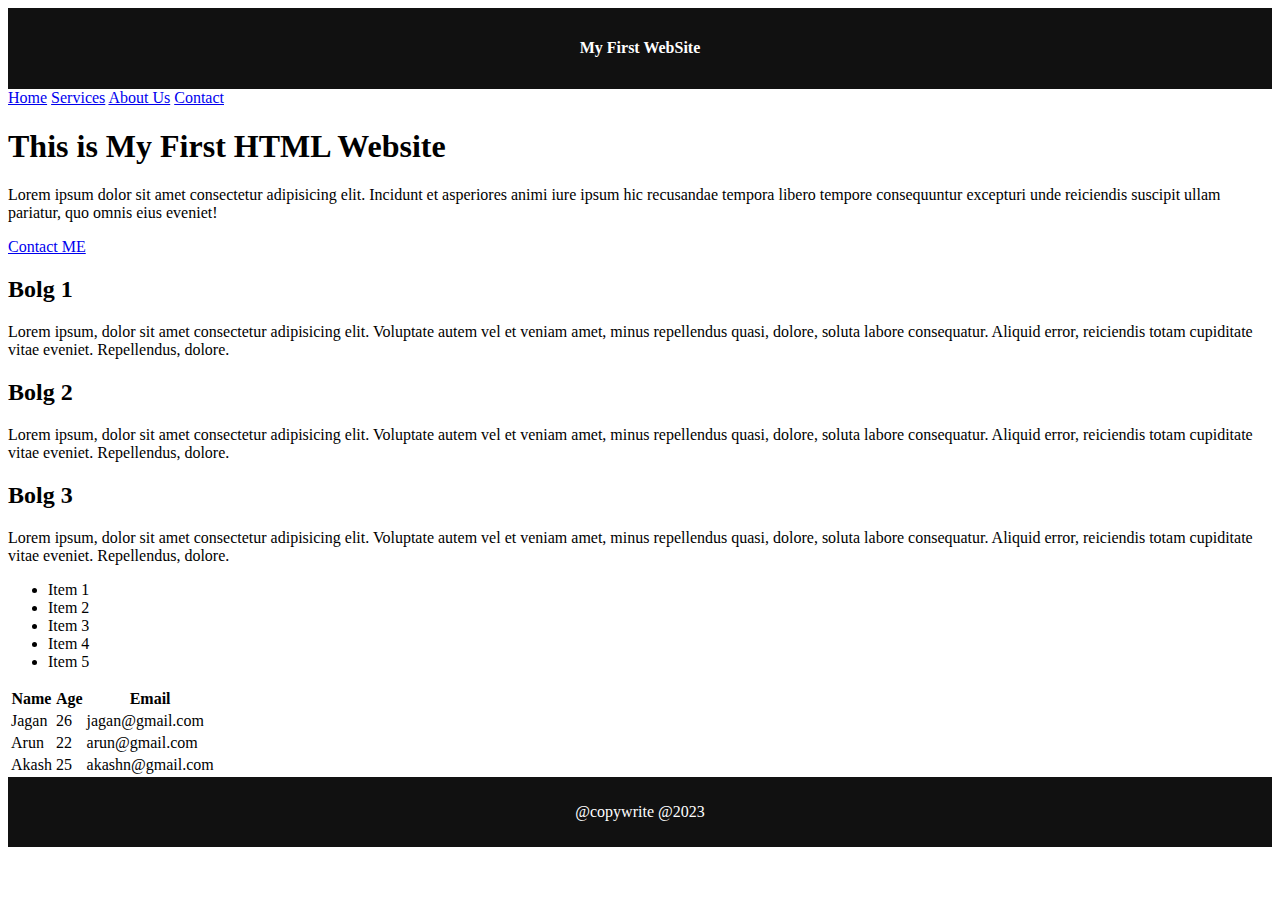
<file: 2-html website/index.html>
<!DOCTYPE html>
<html lang="en">
<head>
    <meta charset="UTF-8">
    <meta http-equiv="X-UA-Compatible" content="IE=edge">
    <meta name="viewport" content="width=device-width, initial-scale=1.0">
    <title>This is my first Website</title>
</head>
<body>

    <header style="background-color: #111111; text-align: center; color: #ffffff; padding: 10px;">
        <h4>My First WebSite</h4>
    </header>

    <nav>
        <a href="./index.html">Home</a>
        <a href="./services.html">Services</a>
        <a href="./about.html">About Us</a>
        <a href="./contact.html">Contact</a>
    </nav>

    <section title="banner">
         <h1>This is My First HTML Website</h1>
         <p>Lorem ipsum dolor sit amet consectetur adipisicing elit. Incidunt et 
            asperiores animi iure ipsum hic recusandae tempora libero tempore consequuntur 
            excepturi unde reiciendis suscipit ullam pariatur, quo omnis eius eveniet!</p>
          <a href="./contact.html">Contact ME</a>   
    </section>

    <section title="blog">
        <div>
            <h2>Bolg 1</h2> 
            <p>Lorem ipsum, dolor sit amet consectetur adipisicing elit. 
                Voluptate autem vel et veniam amet, minus repellendus quasi, 
                dolore, soluta labore consequatur. Aliquid error, reiciendis 
                totam cupiditate vitae eveniet. Repellendus, dolore.</p>
        </div>
        <div>
            <h2>Bolg 2</h2> 
            <p>Lorem ipsum, dolor sit amet consectetur adipisicing elit. 
                Voluptate autem vel et veniam amet, minus repellendus quasi, 
                dolore, soluta labore consequatur. Aliquid error, reiciendis 
                totam cupiditate vitae eveniet. Repellendus, dolore.</p>
        </div>
        <div>
            <h2>Bolg 3</h2> 
            <p>Lorem ipsum, dolor sit amet consectetur adipisicing elit. 
                Voluptate autem vel et veniam amet, minus repellendus quasi, 
                dolore, soluta labore consequatur. Aliquid error, reiciendis 
                totam cupiditate vitae eveniet. Repellendus, dolore.</p>
        </div>
    </section>
    <section title="list">
        <ul>
            <li>Item 1</li>
            <li>Item 2</li>
            <li>Item 3</li>
            <li>Item 4</li>
            <li>Item 5</li>
        </ul>
    </section>

    <section title="show-user">
        <table>
           <thead>
                <tr>
                    <th>Name</th>
                    <th>Age</th>
                    <th>Email</th>
                </tr>
           </thead>
           <tbody>
                <tr>
                    <td>Jagan</td>
                    <td>26</td>
                    <td>jagan@gmail.com</td>
                </tr>
                <tr>
                    <td>Arun</td>
                    <td>22</td>
                    <td>arun@gmail.com</td>
                </tr>
                <tr>
                    <td>Akash</td>
                    <td>25</td>
                    <td>akashn@gmail.com</td>
                </tr>
           </tbody>
        </table>
    </section>

    <footer style="background-color: #111111; text-align: center; color: #ffffff; padding: 10px;">
        <p>@copywrite @2023</p>
    </footer>

</body>
</html>
</file>
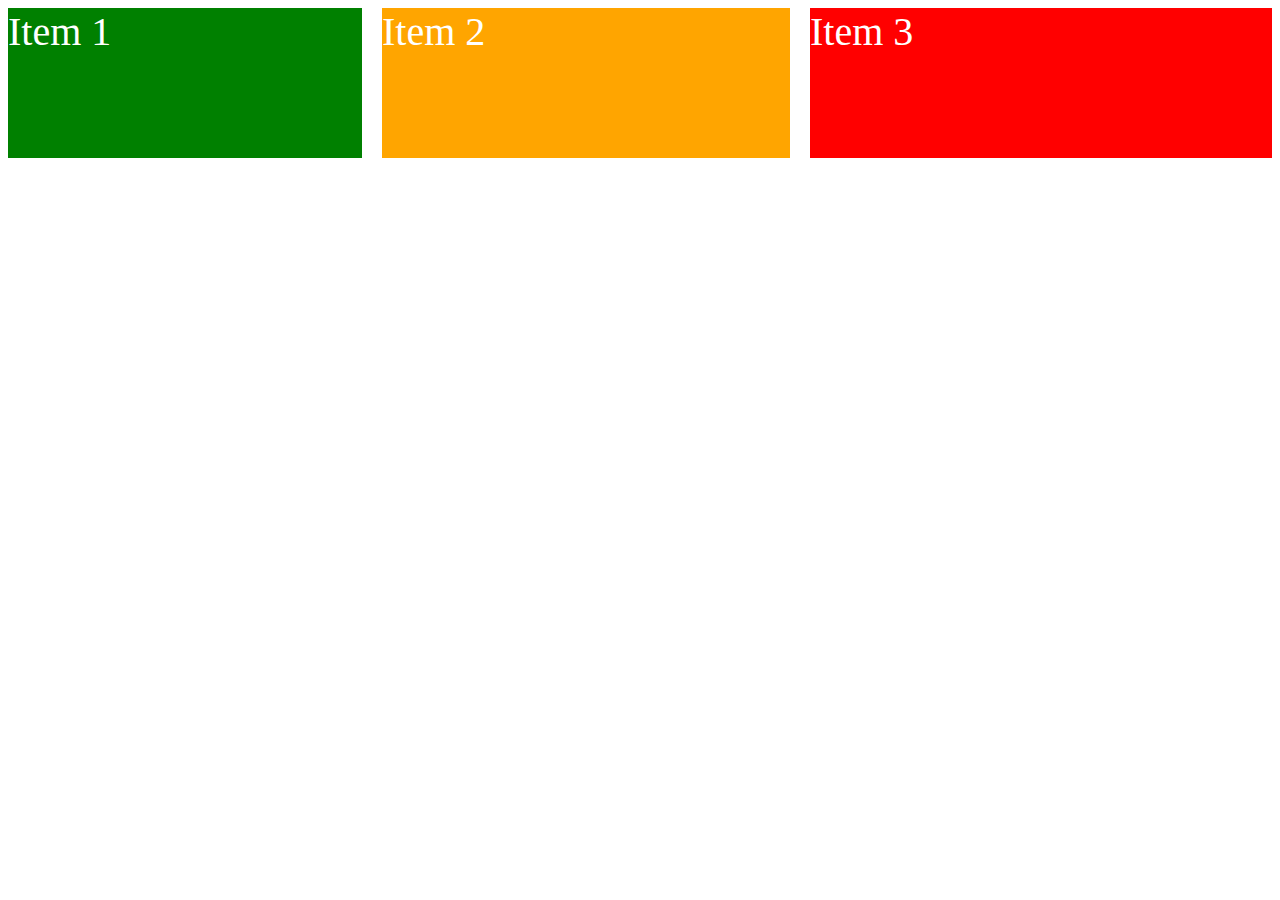
<file: 5-flexbox/index.html>
<!DOCTYPE html>
<html lang="en">
<head>
    <meta charset="UTF-8">
    <meta http-equiv="X-UA-Compatible" content="IE=edge">
    <meta name="viewport" content="width=device-width, initial-scale=1.0">
    <title>FLEXBOX</title>
    <link rel="stylesheet" href="style.css">
</head>
<body>
    <div class="flex-parent">
    <div class="flex-child">Item 1</div>
    <div class="flex-child">Item 2</div>
    <div class="flex-child">Item 3</div>
    </div>
</body>
</html>
</file>
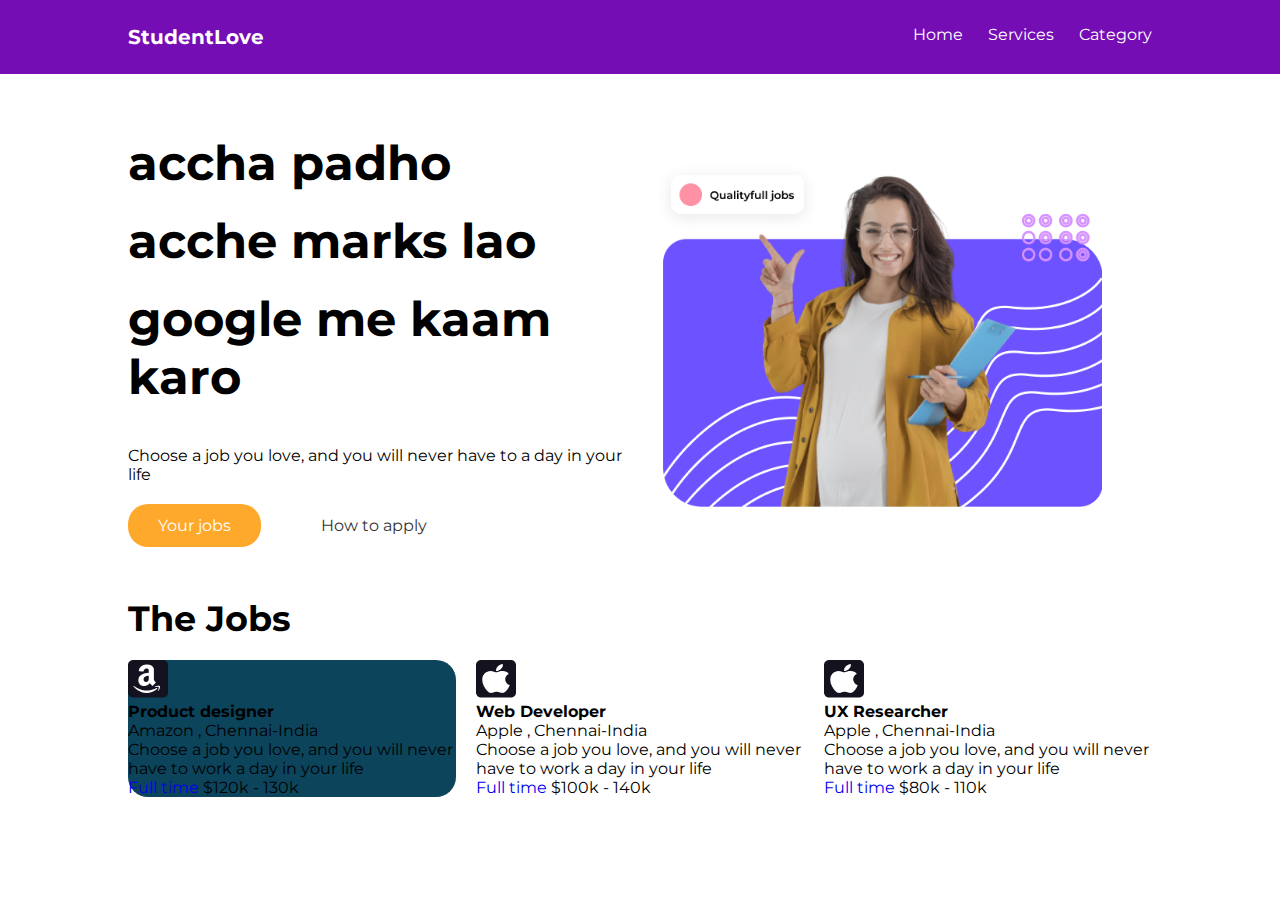
<file: 6-flexbox website/index.html>
<!DOCTYPE html>
<html lang="en">
<head>
    <meta charset="UTF-8">
    <meta http-equiv="X-UA-Compatible" content="IE=edge">
    <meta name="viewport" content="width=device-width, initial-scale=1.0">
    <title>TESTx</title>
    <link rel="stylesheet" href="style.css">
    <link rel="preconnect" href="https://fonts.googleapis.com">
    <link rel="preconnect" href="https://fonts.gstatic.com" crossorigin>
    <link href="https://fonts.googleapis.com/css2?family=Montserrat&family=Poppins&display=swap" rel="stylesheet">
</head>
<body>
    <header>
        <div class="container">
            <div class="header-wrpapper">
                <h4>StudentLove</h4>
                <ul>
                
                    <li><a href="#">Home</a></li>
                    <li><a href="#">Services</a></li>
                    <li><a href="#">Category</a></li>
            
                </ul>
            </div>
        </div>
    </header>

    <section id="banner" class="banner">
        <div class="container">
            <div class="banner-wrapper">
                <div>
                    <h1>
                        <span>accha padho </span>
                        <span>acche marks lao </span>
                        <span>google me kaam karo</span>
                    </h1>
                    <p>
                        Choose a job you love, and you will never have to a day in your life
                    </p>
                    <div>
                        <a href="#">Your jobs</a>
                        <a href="#">How to apply</a>
                    </div>
                       
                </div>
                <div>
                    <img src="girl.png" alt="girl">
                </div>
                
                
            </div>
        </div>

    </section>

    <section id="box" class="box">
        <div class="container">
                    <h2>The Jobs</h2>
                <div class="job-wrapper">
                        <div>
                            <img src="Group 4.png" alt="amazon">
                            <h4>Product designer</h4>
                            <span>Amazon , Chennai-India</span>
                            <p>Choose a job you love, and you will never have to work a day in your life</p>
                            <a href="#">Full time </a>  $120k - 130k
                            
                        </div>
                        <div>
                            <img src="Group 30.png" alt="apple">
                            <h4>Web Developer</h4>
                            <span>Apple , Chennai-India</span>
                            <p>
                                Choose a job you love, and you will never
                                have to work a day in your life
                            </p>
                            <a href="#">Full time </a>  $100k - 140k
                        </div>
                        <div>
                            <img src="Group 30.png" alt="apple">
                            <h4>UX Researcher</h4>
                            <span>Apple , Chennai-India</span>
                            <p>
                                Choose a job you love, and you will never
                                have to work a day in your life
                            </p>
                            <a href="#">Full time </a>  $80k - 110k
                        </div>
                    </div>
                    




            




        </div>
        




    </section>
</body>
</html>
</file>
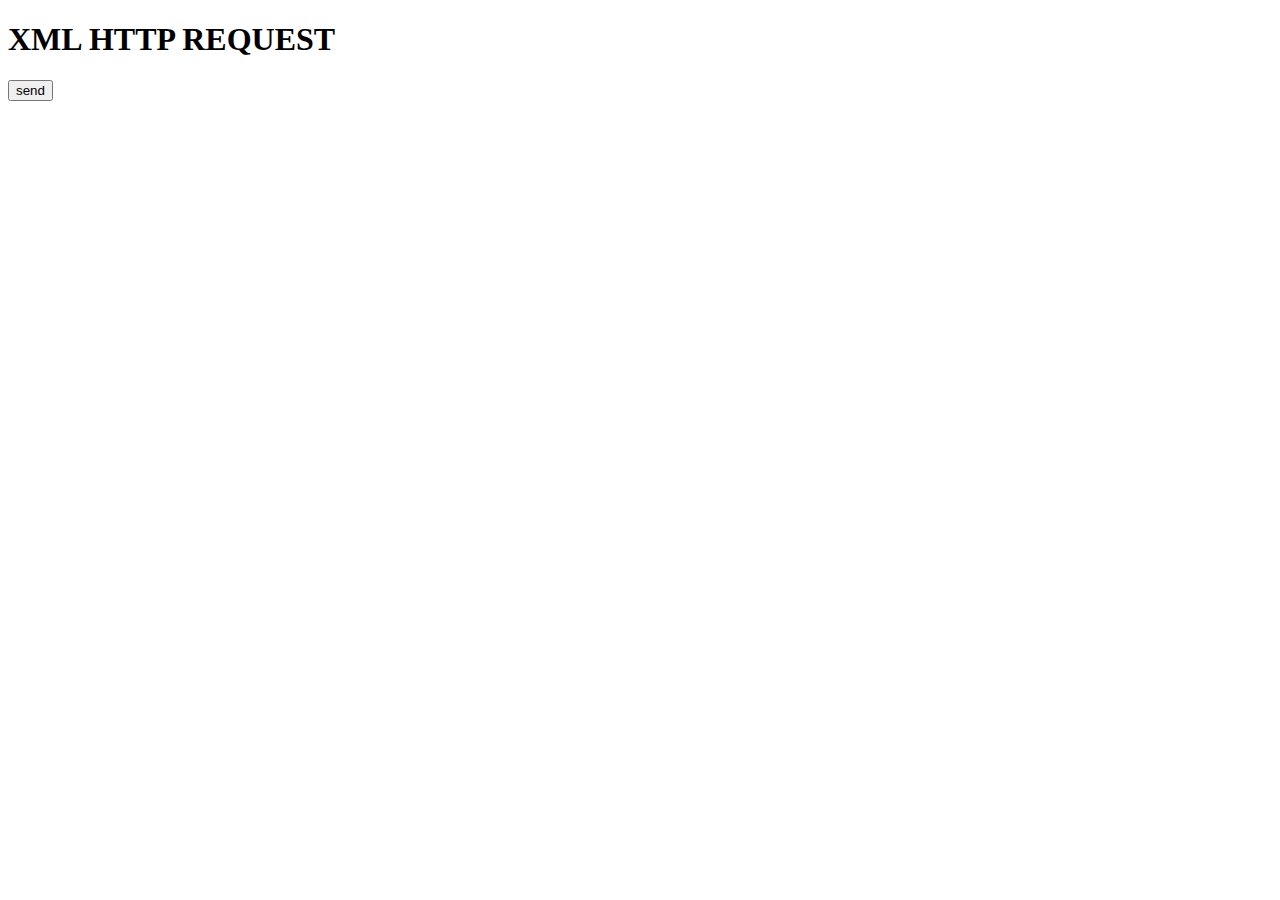
<file: AJAX/index.html>
<!DOCTYPE html>
<html lang="en">
<head>
    <meta charset="UTF-8">
    <meta http-equiv="X-UA-Compatible" content="IE=edge">
    <meta name="viewport" content="width=device-width, initial-scale=1.0">
    <title>Ajax</title>
    <link href="https://cdn.jsdelivr.net/npm/bootstrap@5.0.2/dist/css/bootstrap.min.css" rel="stylesheet" integrity="sha384-EVSTQN3/azprG1Anm3QDgpJLIm9Nao0Yz1ztcQTwFspd3yD65VohhpuuCOmLASjC" crossorigin="anonymous">

</head>
<body>
    
        <div class="container">
            <h1>XML HTTP REQUEST</h1>
            <button id="button" class="btn btn-primary">send</button>
        </div>

    <script src="./app.js"></script>
</body>
</html>
</file>
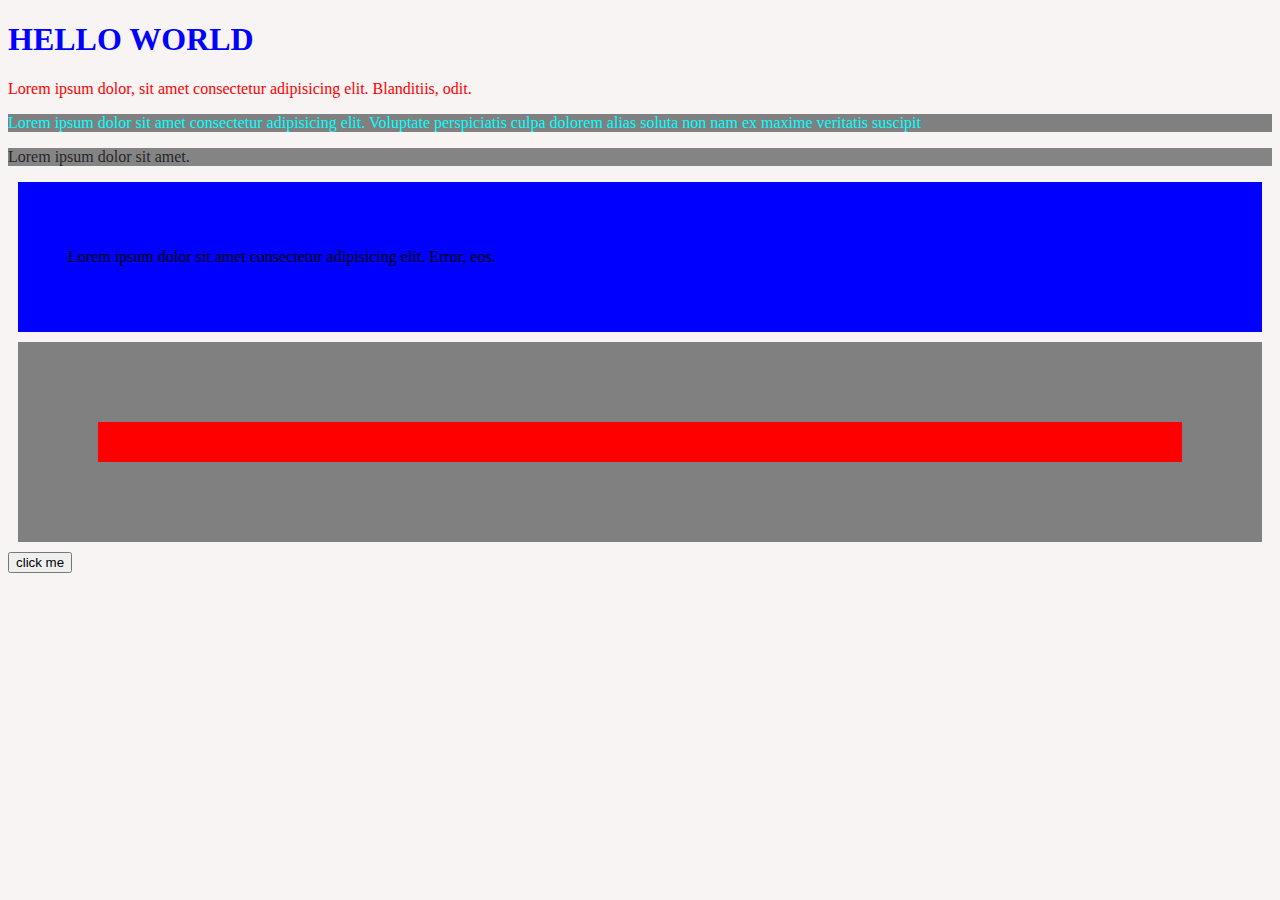
<file: css/index.html>
<!DOCTYPE html>
<html lang="en">
<head>
    <meta charset="UTF-8">
    <meta http-equiv="X-UA-Compatible" content="IE=edge">
    <meta name="viewport" content="width=device-width, initial-scale=1.0">
    <title>CSS</title>
    <link rel="stylesheet" href="style.css">
</head>
<body>
    <h1>HELLO WORLD</h1>
    <p class="new">
        Lorem ipsum dolor, sit amet consectetur adipisicing elit. Blanditiis, odit.
    </p>
    <p class="new1">Lorem ipsum dolor sit amet consectetur adipisicing elit. 
        Voluptate perspiciatis culpa dolorem alias soluta non nam ex maxime veritatis suscipit
    </p>

    <p class="new2">Lorem ipsum dolor sit amet.</p>
<div class="box">
    <p>Lorem ipsum dolor sit amet consectetur adipisicing elit. Error, eos.</p>
</div>
<div class="box-1">
    <div class="select">
        
    </div>
</div>
<button>click me</button>

</body>
</html>
</file>
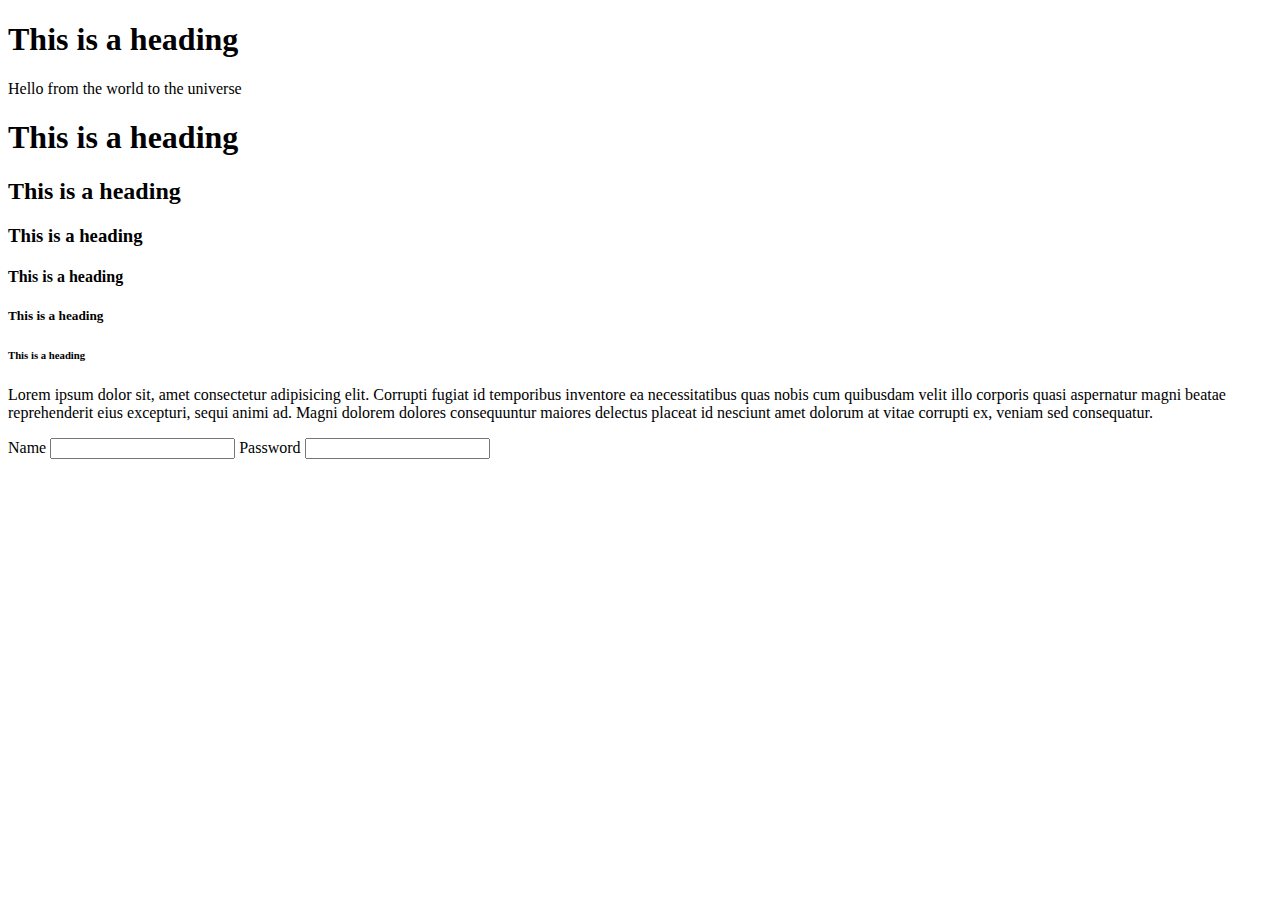
<file: HTML/index.html>
<!DOCTYPE html>
<html lang="en">
<head>
    <meta charset="UTF-8">
    <meta http-equiv="X-UA-Compatible" content="IE=edge">
    <meta name="viewport" content="width=device-width, initial-scale=1.0">
    <title>HTML DOC</title>
</head>
<body>
        <!--HEADING  -->
    <h1>This is a heading</h1>

        <body>
            <p>Hello from the world to the universe </p>
            <h1>This is a heading </h1>
            <h2>This is a heading </h2>
            <h3>This is a heading </h4>
            <h4>This is a heading </h4>
            <h5>This is a heading </h5>
            <h6>This is a heading </h6>
            <p>Lorem ipsum dolor sit, amet consectetur adipisicing elit. Corrupti fugiat id temporibus inventore ea necessitatibus quas nobis cum quibusdam velit illo corporis quasi aspernatur magni beatae reprehenderit eius excepturi,
                sequi animi ad. Magni dolorem dolores consequuntur maiores delectus placeat id nesciunt amet dolorum at vitae corrupti ex, veniam sed consequatur.
            </p>
            <form>
                <label for="name">Name</label>
                <input type="text" name="Name">
                <label for="Password">Password</label>
                <input type="number" name="Password">
            </form>
            
        </body>
</body>
</html>
</file>
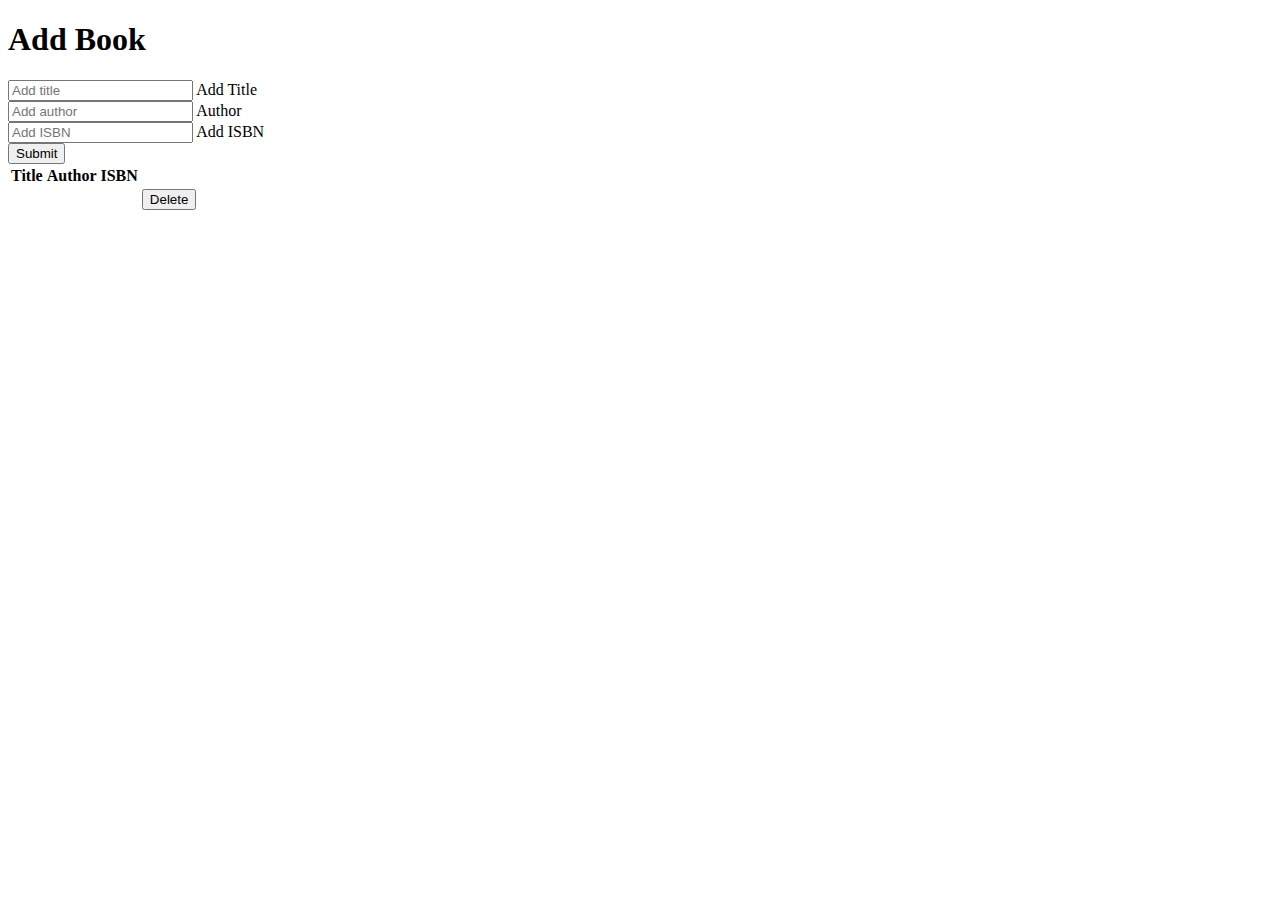
<file: object-project/index.html>
<!DOCTYPE html>
<html lang="en">
<head>
    <meta charset="UTF-8">
    <meta http-equiv="X-UA-Compatible" content="IE=edge">
    <meta name="viewport" content="width=device-width, initial-scale=1.0">
    <title>BOOK</title>
    <link href="https://cdn.jsdelivr.net/npm/bootstrap@5.0.2/dist/css/bootstrap.min.css" rel="stylesheet" integrity="sha384-EVSTQN3/azprG1Anm3QDgpJLIm9Nao0Yz1ztcQTwFspd3yD65VohhpuuCOmLASjC" crossorigin="anonymous">
    <style>
        #book-list>tr>td:last-child{
           text-align: end;
        }
    </style>
</head>
<body>
    <div class="container">
        <h1 class="display-4 mt-4">Add Book</h1>

        <!-- Alert DIV -->

        <form id="book-form">
            <div class="form-floating mb-3">
               <input type="text" class="form-control" id="title" placeholder="Add title">
               <label for="title">Add Title</label>
            </div>
            <div class="form-floating mb-3">
               <input type="text" class="form-control" id="author" placeholder="Add author">
               <label for="author">Author</label>
            </div>
            <div class="form-floating mb-3">
               <input type="text" class="form-control" id="isbn" placeholder="Add ISBN">
               <label for="isbn">Add ISBN</label>
            </div>

            <button type="submit" class="btn btn-primary">Submit</button>
        </form>

        <table class="table table-striped table-hover mt-5">
            <thead>
                <tr>
                    <th scope="col">Title</th>
                    <th scope="col">Author</th>
                    <th scope="col">ISBN</th>
                    <th scope="col"></th>
                </tr>
            </thead>

            <tbody id="book-list">
                <tr>
                    <td></td>
                    <td></td>
                    <td></td>
                    <td>
                        <button type="button" 
                        class="btn btn-danger">Delete</button>
                    </td>
               </tr>
            </tbody>
        </table>
    </div>
    <script src="./app.js"></script>
</body>
</html>
</file>
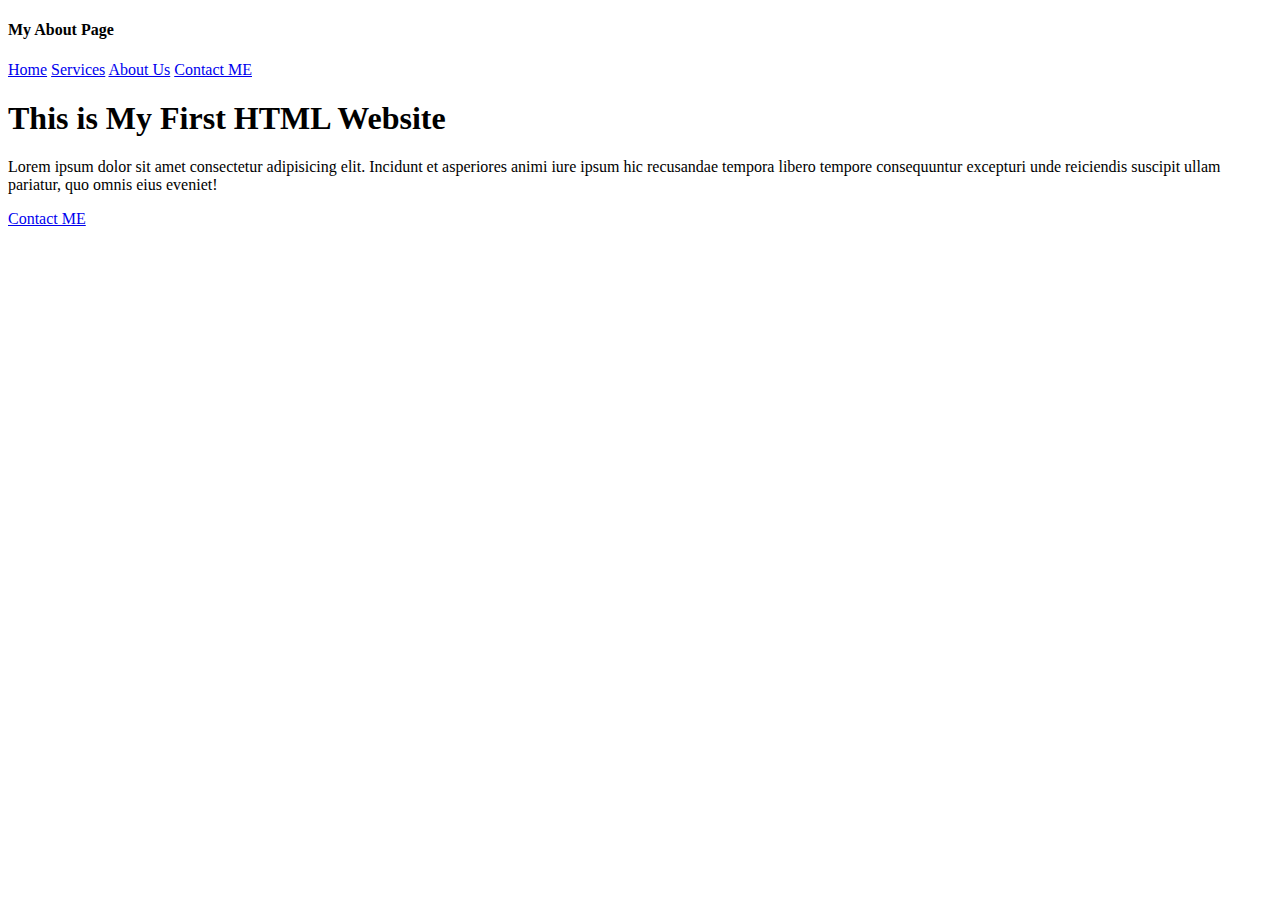
<file: 2-html website/about.html>
<!DOCTYPE html>
<html lang="en">
<head>
    <meta charset="UTF-8">
    <meta http-equiv="X-UA-Compatible" content="IE=edge">
    <meta name="viewport" content="width=device-width, initial-scale=1.0">
    <title>About Page</title>
</head>
<body>
<header>  
    <h4>My About Page</h4>
</header>

<nav>
    <a href="./index.html">Home</a>
    <a href="./services.html">Services</a>
    <a href="./about.html">About Us</a>
    <a href="./contact.html">Contact ME</a> 
</nav>

<section title="banner">
     <h1>This is My First HTML Website</h1>
     <p>Lorem ipsum dolor sit amet consectetur adipisicing elit. Incidunt et 
        asperiores animi iure ipsum hic recusandae tempora libero tempore consequuntur 
        excepturi unde reiciendis suscipit ullam pariatur, quo omnis eius eveniet!</p>
      <a href="./contact.html">Contact ME</a>   
</section>
</body>
</html>
</file>
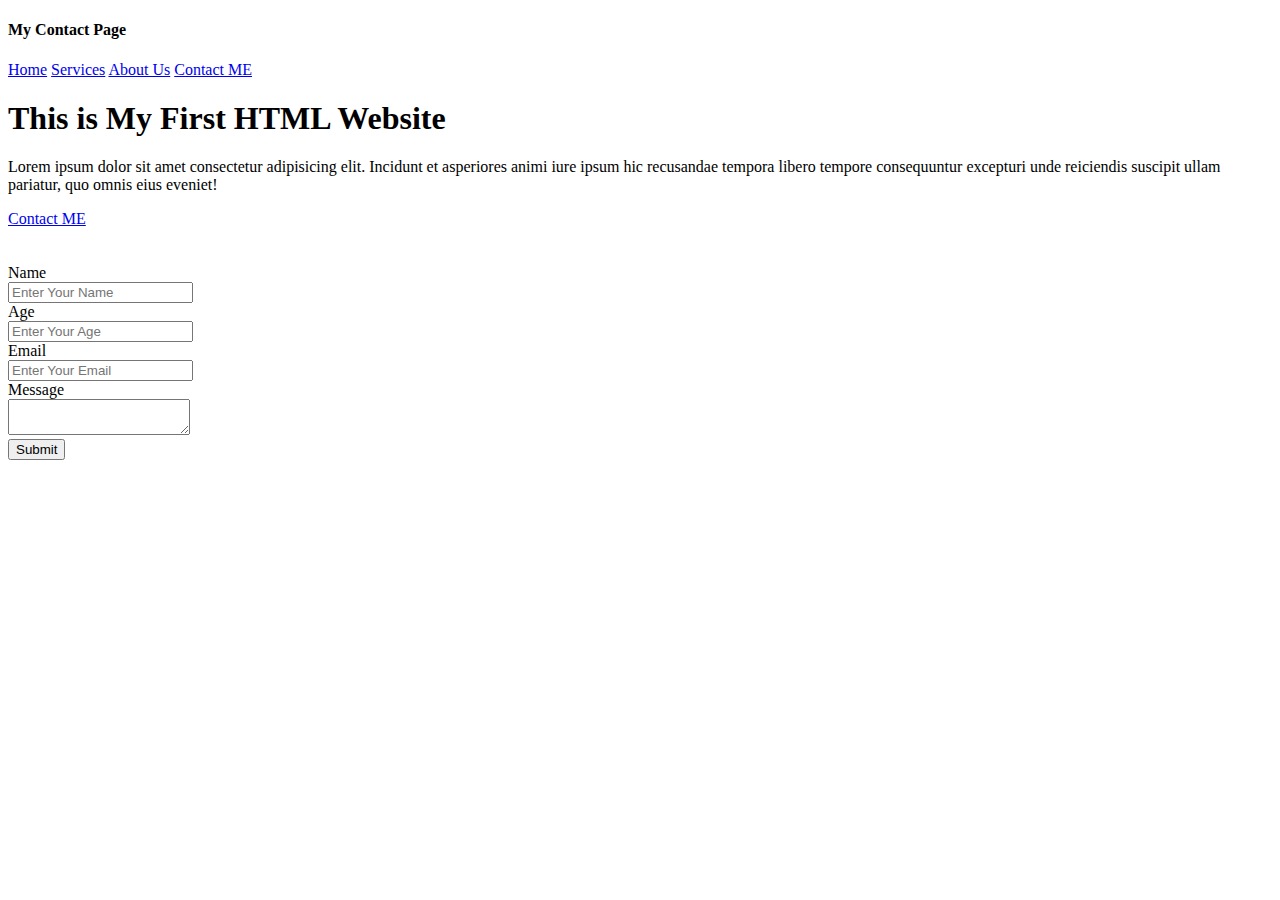
<file: 2-html website/contact.html>
<!DOCTYPE html>
<html lang="en">
<head>
    <meta charset="UTF-8">
    <meta http-equiv="X-UA-Compatible" content="IE=edge">
    <meta name="viewport" content="width=device-width, initial-scale=1.0">
    <title>Document</title>
</head>
<body>
    <header>  
        <h4>My Contact Page</h4>
    </header>
    
    <nav>
        <a href="./index.html">Home</a>
        <a href="./services.html">Services</a>
        <a href="./about.html">About Us</a>
        <a href="./contact.html">Contact ME</a> 
    </nav>
    
    <section title="banner">
         <h1>This is My First HTML Website</h1>
         <p>Lorem ipsum dolor sit amet consectetur adipisicing elit. Incidunt et 
            asperiores animi iure ipsum hic recusandae tempora libero tempore consequuntur 
            excepturi unde reiciendis suscipit ullam pariatur, quo omnis eius eveniet!</p>
          <a href="./contact.html">Contact ME</a>   
    </section>
<br>
<br>
    <section title="form">
       <form>
          <div>
              <label for="name">Name</label>
              <div>
                <input type="text" placeholder="Enter Your Name">
              </div>
          </div>
          <div>
              <label for="age">Age</label>
              <div>
                <input type="number" placeholder="Enter Your Age">
              </div>
          </div>
          <div>
              <label for="email">Email</label>
              <div>
                <input type="email" placeholder="Enter Your Email">
              </div>
          </div>
          <div>
              <label for="message">Message</label>
              <div>
                <textarea></textarea>
              </div>
          </div>
          <div>
             <!-- <input type="submit"> -->
             <button type="submit">Submit</button>
          </div>
       </form>
    </section>
</body>
</html>
</file>
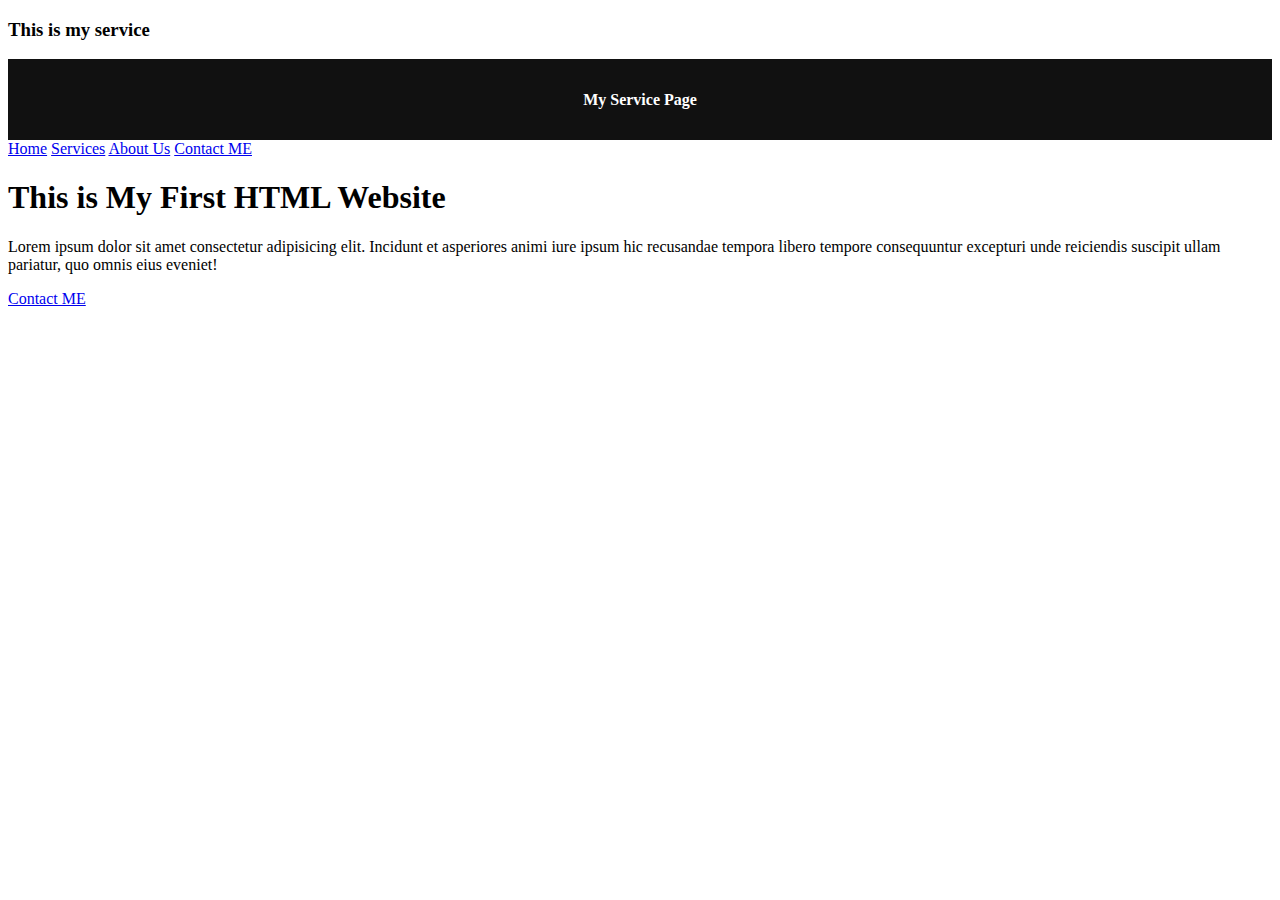
<file: 2-html website/services.html>
<!DOCTYPE html>
<html lang="en">
<head>
    <meta charset="UTF-8">
    <meta http-equiv="X-UA-Compatible" content="IE=edge">
    <meta name="viewport" content="width=device-width, initial-scale=1.0">
    <title>Services</title>
</head>
<body>
    <h3>This is my service</h3>
    <header style="background-color: #111111; text-align: center; color: #ffffff; padding: 10px;">
        <h4>My Service Page</h4>
    </header>
    
    <nav>
        <a href="./index.html">Home</a>
        <a href="./services.html">Services</a>
        <a href="./about.html">About Us</a>
        <a href="./contact.html">Contact ME</a> 
    </nav>

    <section title="banner">
         <h1>This is My First HTML Website</h1>
         <p>Lorem ipsum dolor sit amet consectetur adipisicing elit. Incidunt et 
            asperiores animi iure ipsum hic recusandae tempora libero tempore consequuntur 
            excepturi unde reiciendis suscipit ullam pariatur, quo omnis eius eveniet!</p>
          <a href="./contact.html">Contact ME</a>   
    </section>
</body>
</html>
</file>
<file: 5-flexbox/style.css>
.flex-parent{
    display: flex;
    justify-content: flex-start;
    /* justify-content: center; */
    /* justify-content: left; */
    /* justify-content: right; */
    /* justify-content: flex-end; */
    justify-content: space-around;
    /* justify-content: space-between; */
    /* justify-content: space-evenly; */
    /* justify-content: safe; */
    align-items: flex-start;
    align-items: center;
    gap: 20px;


}
.flex-child{
    width: 300px;
    height: 150px;
    background-color: blue;
    font-size: 40px;
    color: white;
}
.flex-child:first-child{

    background-color: green;
    flex-grow: 1;
    /* flex-wrap: wrap; */

}
.flex-child:nth-child(2){
    background-color: orange;
    flex-grow: 2;
}
.flex-child:last-child{
    background-color: red;
    flex-grow: 3;
}
</file>
<file: 6-flexbox website/style.css>
*{
    margin: 0px;
    padding: 0px;
    box-sizing: border-box;
}
.container{
    width: 80%;
    margin: 0px auto;
}

body{
    font-family: 'Montserrat', sans-serif;
}


.header-wrpapper{
    display: flex;
    justify-content: space-between;
    padding: 10px 0px;
}

ul {
    list-style: none;
}

.header-wrpapper h4{
    font-size: 20px;
}

.header-wrpapper ul{
    display: flex;
    gap: 25px;
    justify-content: space-between;
}

a{
    text-decoration: none;
}
header{
    padding: 15px 0px;
    background-color: #750DB5;
    color: #ffffff;

}
.header-wrpapper ul li a{
    color: #ffffff;
}
.banner-wrapper{
    display: flex;
    justify-content: space-between;
    align-items: center;
    gap: 25px;
    margin-bottom: 50px;
    margin-top: 50px;
}

.banner-wrapper>div{
    width: 50%;
}

.banner-wrapper h1 {
    font-size: 48px;
    margin-bottom: 30px;
}
.banner-wrapper>div>h1>span{
    display: block;
    padding: 10px 0px;
}

/* .banner-wrapper>div>img{ */
    /* width: 80%; */
/* } */

.banner-wrapper>div>p>span{
    display: block;
    margin-bottom: 20px;
}

.banner-wrapper img{
    width: 90%;
}

.banner-wrapper p{
    margin-bottom: 20px;
}

.banner-wrapper div:first-child>div{
    display: flex;
    /* justify-content: center; */
    gap: 30px;
}

.banner-wrapper div:first-child>div a{
    border-radius: 20px;
    padding: 12px 30px;
    background-color: #FFA92C;
    color: #ffffff;
}
.banner-wrapper div:first-child>div a:last-child{
    /* padding: 8px 15px; */
    background-color: transparent;
    color: #333333;
}
h2{
    font-size: 35px;
}

.job-wrapper{
    display: flex;
    margin-top: 20px;
    gap: 20px;
}
.job-wrapper>div:first-child{
    background-color: #0C445C;
    border-radius: 20px;

}
.job-wrapper>div:nth-child(2){
    border-radius: 50px;
}
</file>
<file: css/style.css>
body{
    background-color:rgb(249, 244, 244);
}
h1{
   color: #0000ff;
}
.new{
    color: red;
}
.new1{
    color: cyan;
    background-color: grey;
}
.new2{
    color: rgba(9, 9, 9, 0.8);
    background-color: rgb(132, 132, 132);
}
.box{
    background-color: blue;
    padding: 50px 50px;
    margin: 10px 10px;
}
.box-1{
    background-color: grey;
    margin: 10px 10px;
    padding :50px 50px;
    position: relative;

}
.select{
    margin: 30px;
    background-color: red;
    padding: 20px;

}
</file>
